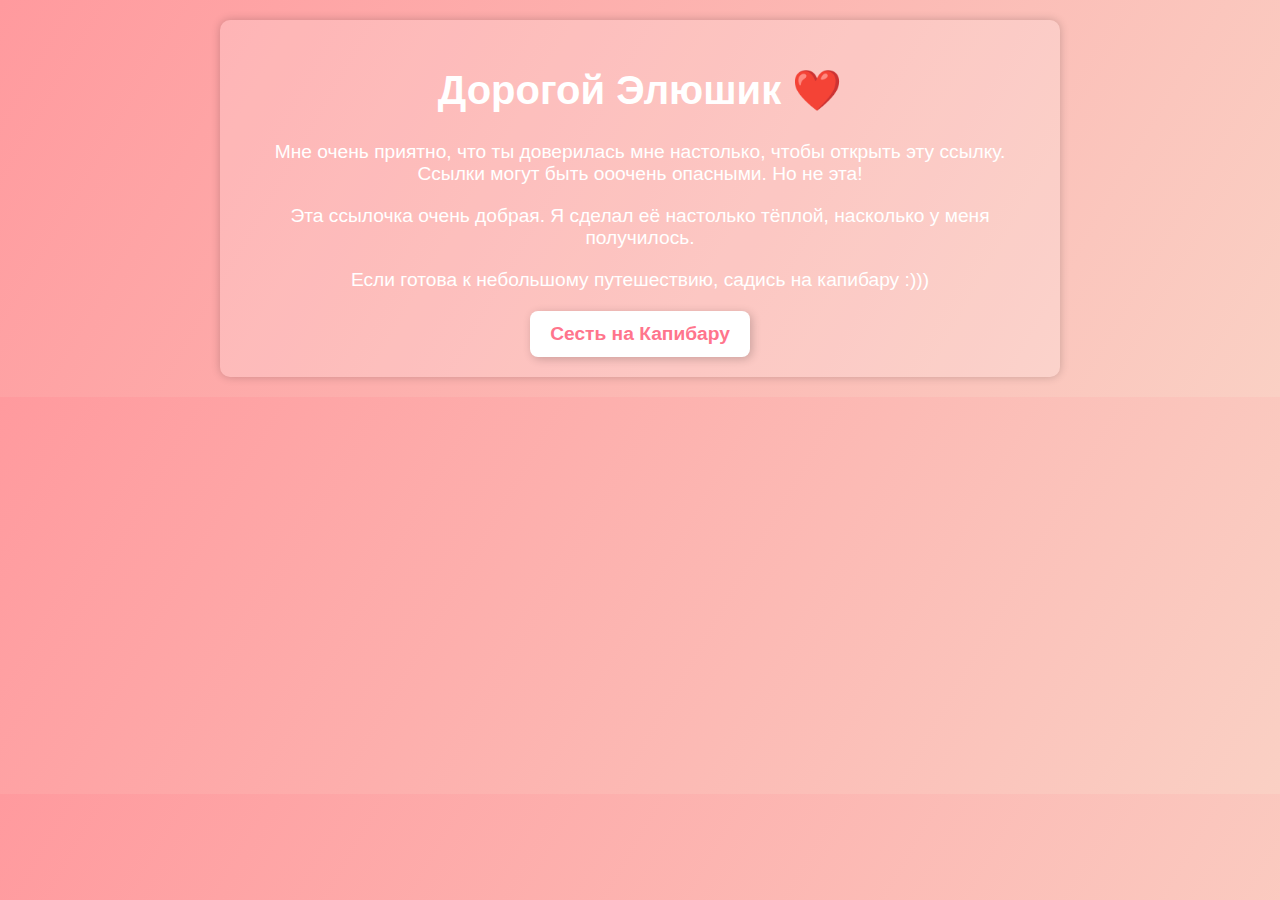
<file: resources/public/index.html>
<!DOCTYPE html>
<html lang="en">
<head>
    <meta charset="UTF-8">
    <meta name="viewport" content="width=device-width, initial-scale=1.0">
    <title>Для Элюшки :)</title>
    <link rel="stylesheet" href="style.css">
</head>
<body>
<div class="container">
    <h1>Дорогой Элюшик ❤️</h1>
    <p>Мне очень приятно, что ты доверилась мне настолько, чтобы открыть эту ссылку. Ссылки могут быть ооочень опасными. Но не эта!</p>
    <p>Эта ссылочка очень добрая. Я сделал её настолько тёплой, насколько у меня получилось.</p>
    <p>Если готова к небольшому путешествию, садись на капибару :)))</p>

    <div class="button-container">
        <a href="page1.html">Сесть на Капибару</a>
    </div>
</div>
</body>
</html>
</file>
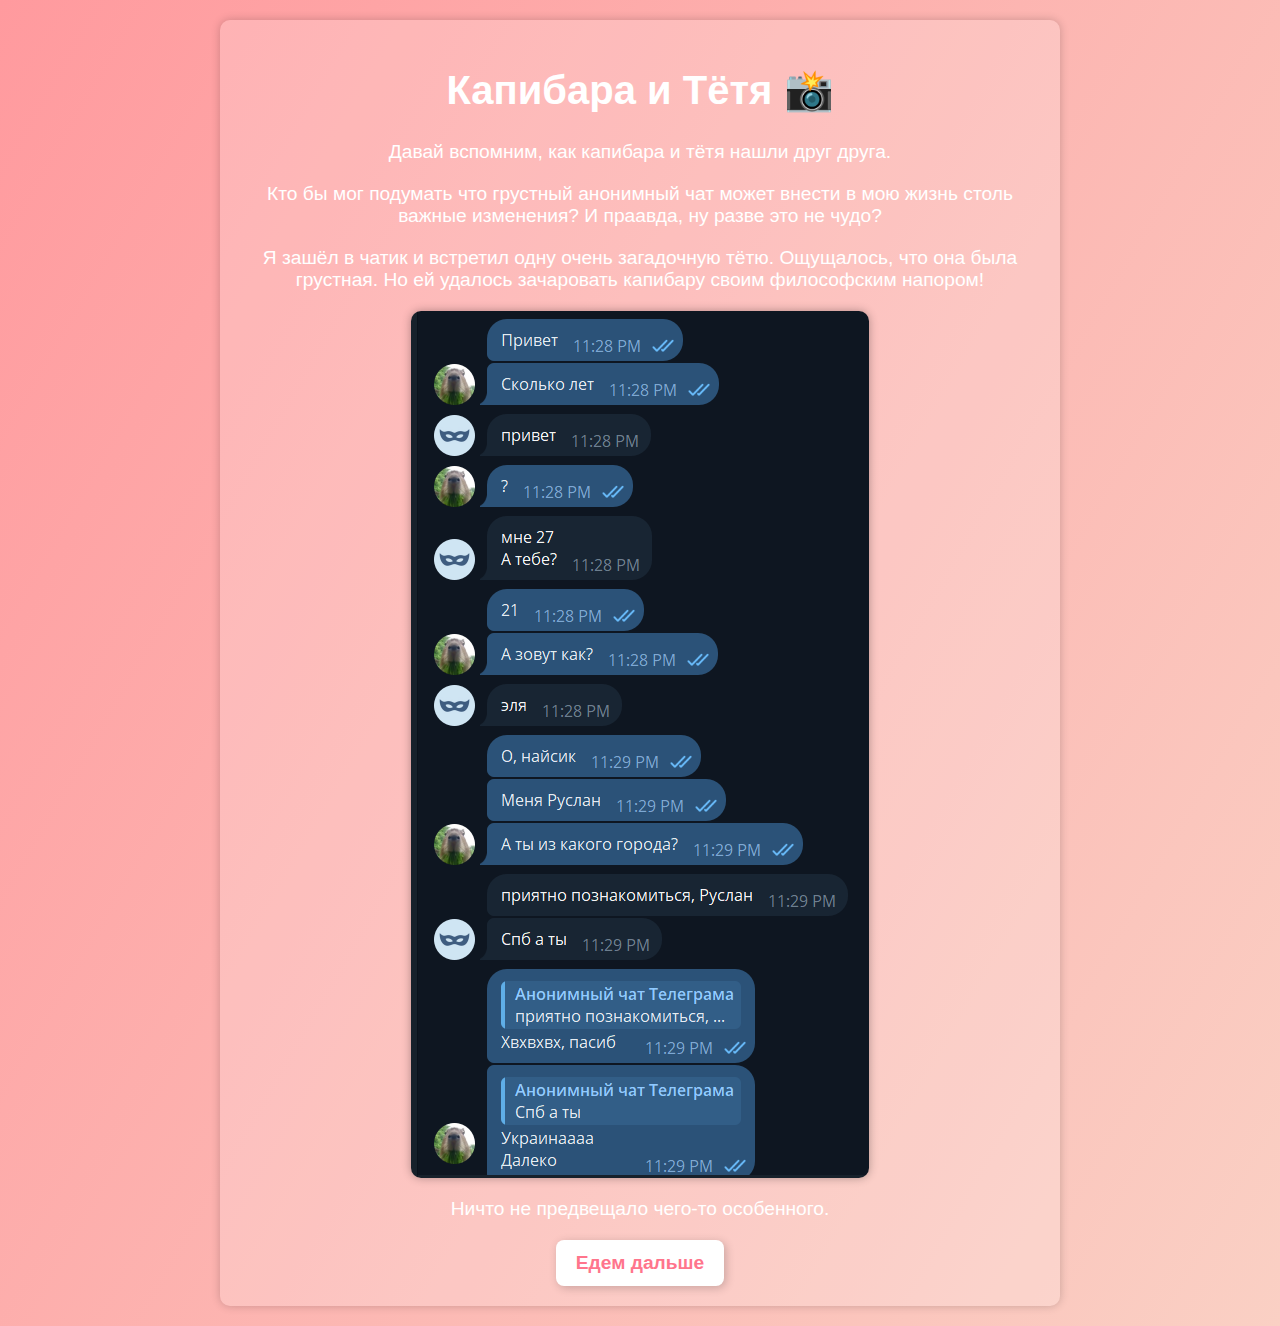
<file: resources/public/page1.html>
<!DOCTYPE html>
<html lang="en">
<head>
    <meta charset="UTF-8">
    <meta name="viewport" content="width=device-width, initial-scale=1.0">
    <title>Капибара нашла тётю</title>
    <link rel="stylesheet" href="style.css">
</head>
<body>
<div class="container">
    <h1>Капибара и Тётя 📸</h1>
    <p>Давай вспомним, как капибара и тётя нашли друг друга.</p>
    <p>Кто бы мог подумать что грустный анонимный чат может внести в мою жизнь столь важные изменения? И праавда, ну разве это не чудо?</p>
    <p>Я зашёл в чатик и встретил одну очень загадочную тётю. Ощущалось, что она была грустная. Но ей удалось зачаровать капибару своим философским напором! </p>

    <div class="image-container">
        <img src="images/page1_perepiska.png" alt="Вот начало нашего знакомства!">
    </div>

    <p>Ничто не предвещало чего-то особенного.</p>

    <div class="button-container">
        <a href="page2.html">Едем дальше</a>
    </div>
</div>
</body>
</html>
</file>
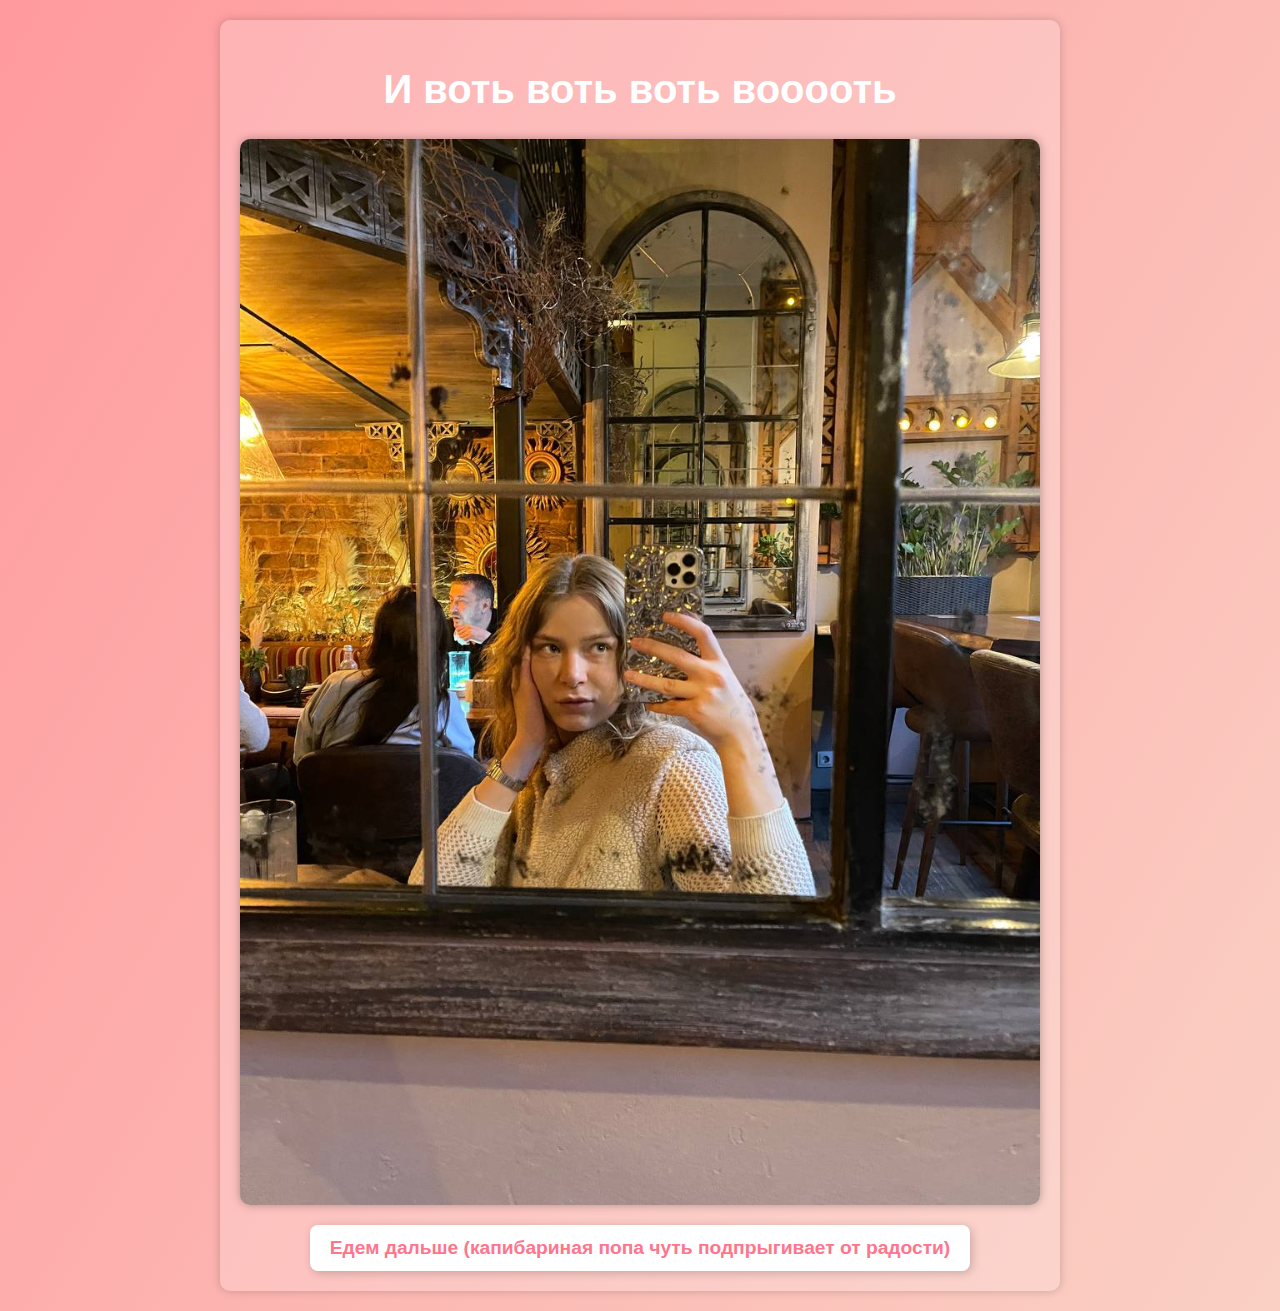
<file: resources/public/page10.html>
<!DOCTYPE html>
<html lang="en">
<head>
    <meta charset="UTF-8">
    <meta name="viewport" content="width=device-width, initial-scale=1.0">
    <title>Капибара нашла тётю</title>
    <link rel="stylesheet" href="style.css">
</head>
<body>
<div class="container">
    <h1>И воть воть воть вооооть</h1>

    <div class="image-container">
        <img src="images/tetya5.jpg" alt="call1">
    </div>

    <div class="button-container">
        <a href="page11.html">Едем дальше (капибариная попа чуть подпрыгивает от радости)</a>
    </div>
</div>
</body>
</html>
</file>
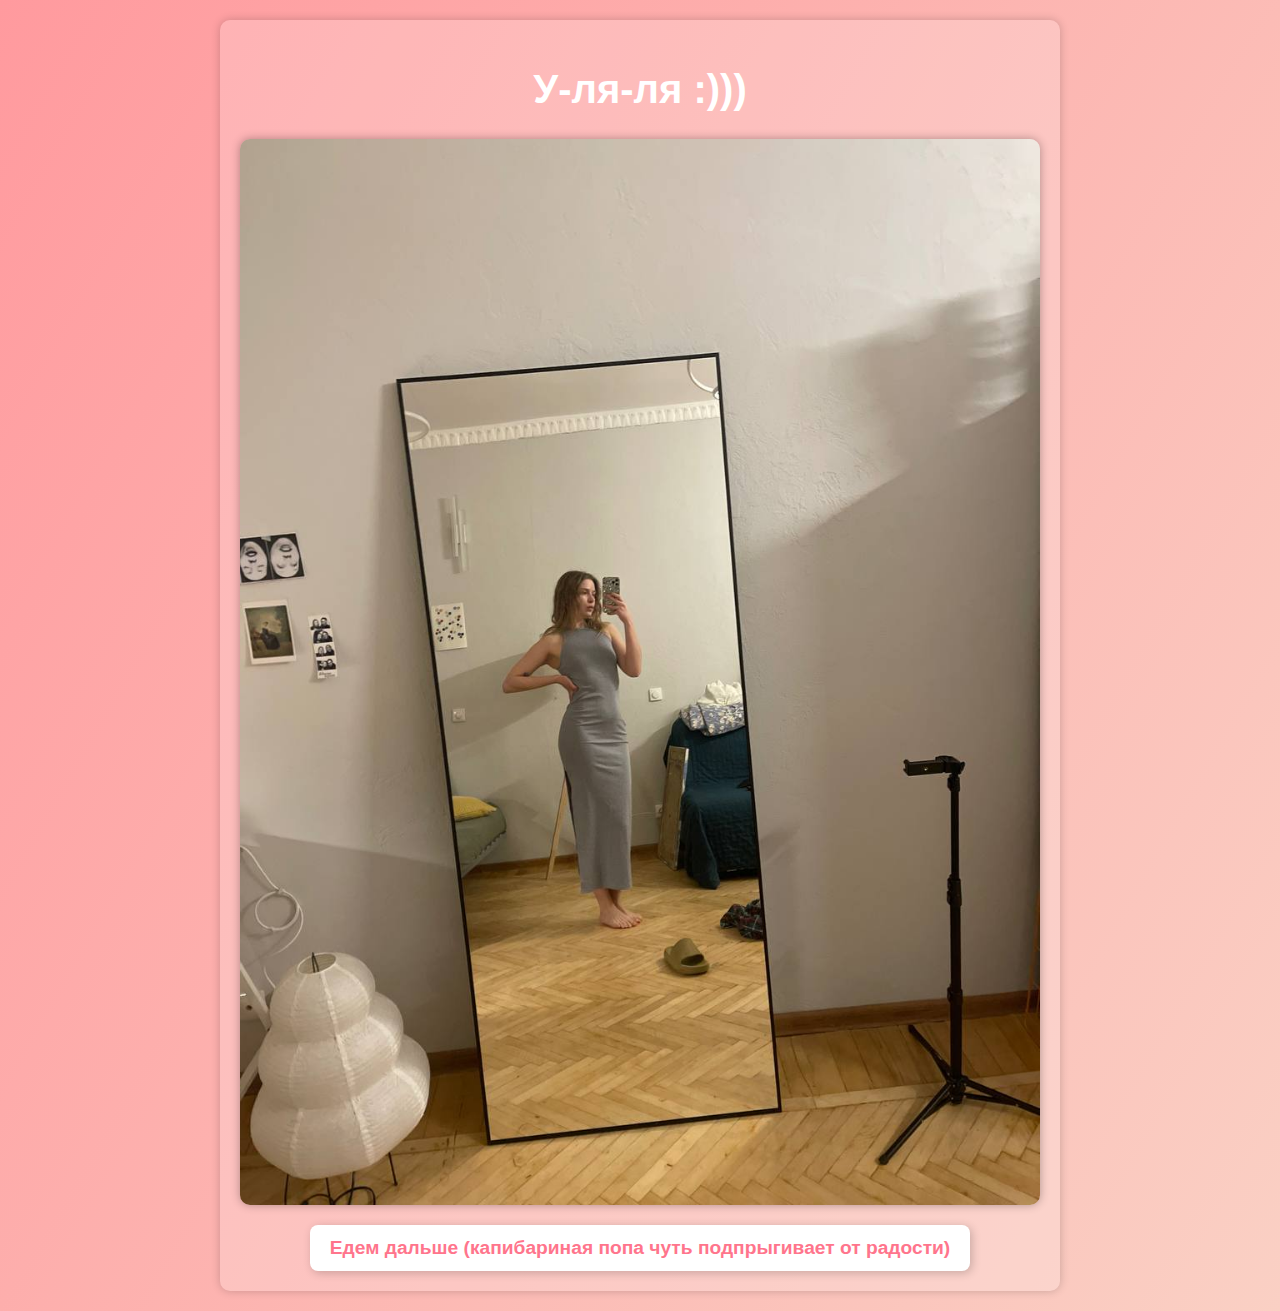
<file: resources/public/page11.html>
<!DOCTYPE html>
<html lang="en">
<head>
    <meta charset="UTF-8">
    <meta name="viewport" content="width=device-width, initial-scale=1.0">
    <title>Капибара нашла тётю</title>
    <link rel="stylesheet" href="style.css">
</head>
<body>
<div class="container">
    <h1>У-ля-ля :)))</h1>

    <div class="image-container">
        <img src="images/tetya6.jpg" alt="call1">
    </div>

    <div class="button-container">
        <a href="page12.html">Едем дальше (капибариная попа чуть подпрыгивает от радости)</a>
    </div>
</div>
</body>
</html>
</file>
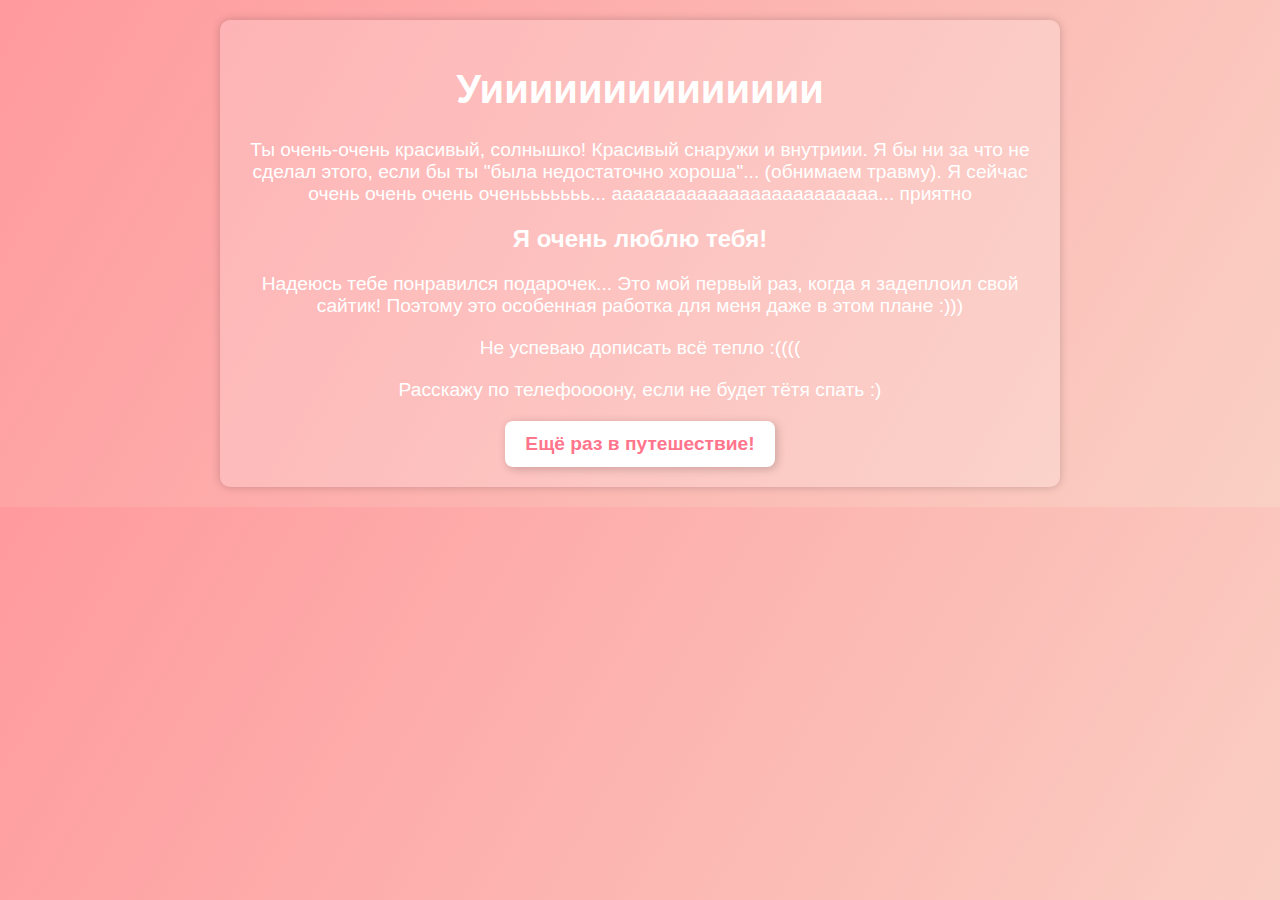
<file: resources/public/page12.html>
<!DOCTYPE html>
<html lang="en">
<head>
    <meta charset="UTF-8">
    <meta name="viewport" content="width=device-width, initial-scale=1.0">
    <title>Капибара нашла тётю</title>
    <link rel="stylesheet" href="style.css">
</head>
<body>
<div class="container">
    <h1>Уииииииииииииии</h1>

    <p>Ты очень-очень красивый, солнышко! Красивый снаружи и внутриии. Я бы ни за что не сделал этого, если бы ты "была недостаточно хороша"... (обнимаем травму). Я сейчас очень очень очень оченььььььь... ааааааааааааааааааааааааа... приятно</p>
    <h2>Я очень люблю тебя!</h2>
    <p>Надеюсь тебе понравился подарочек... Это мой первый раз, когда я задеплоил свой сайтик! Поэтому это особенная работка для меня даже в этом плане :)))</p>

    <p>Не успеваю дописать всё тепло :((((</p>
    <p>Расскажу по телефоооону, если не будет тётя спать :)</p>

    <div class="button-container">
        <a href="index.html">Ещё раз в путешествие!</a>
    </div>
</div>
</body>
</html>
</file>
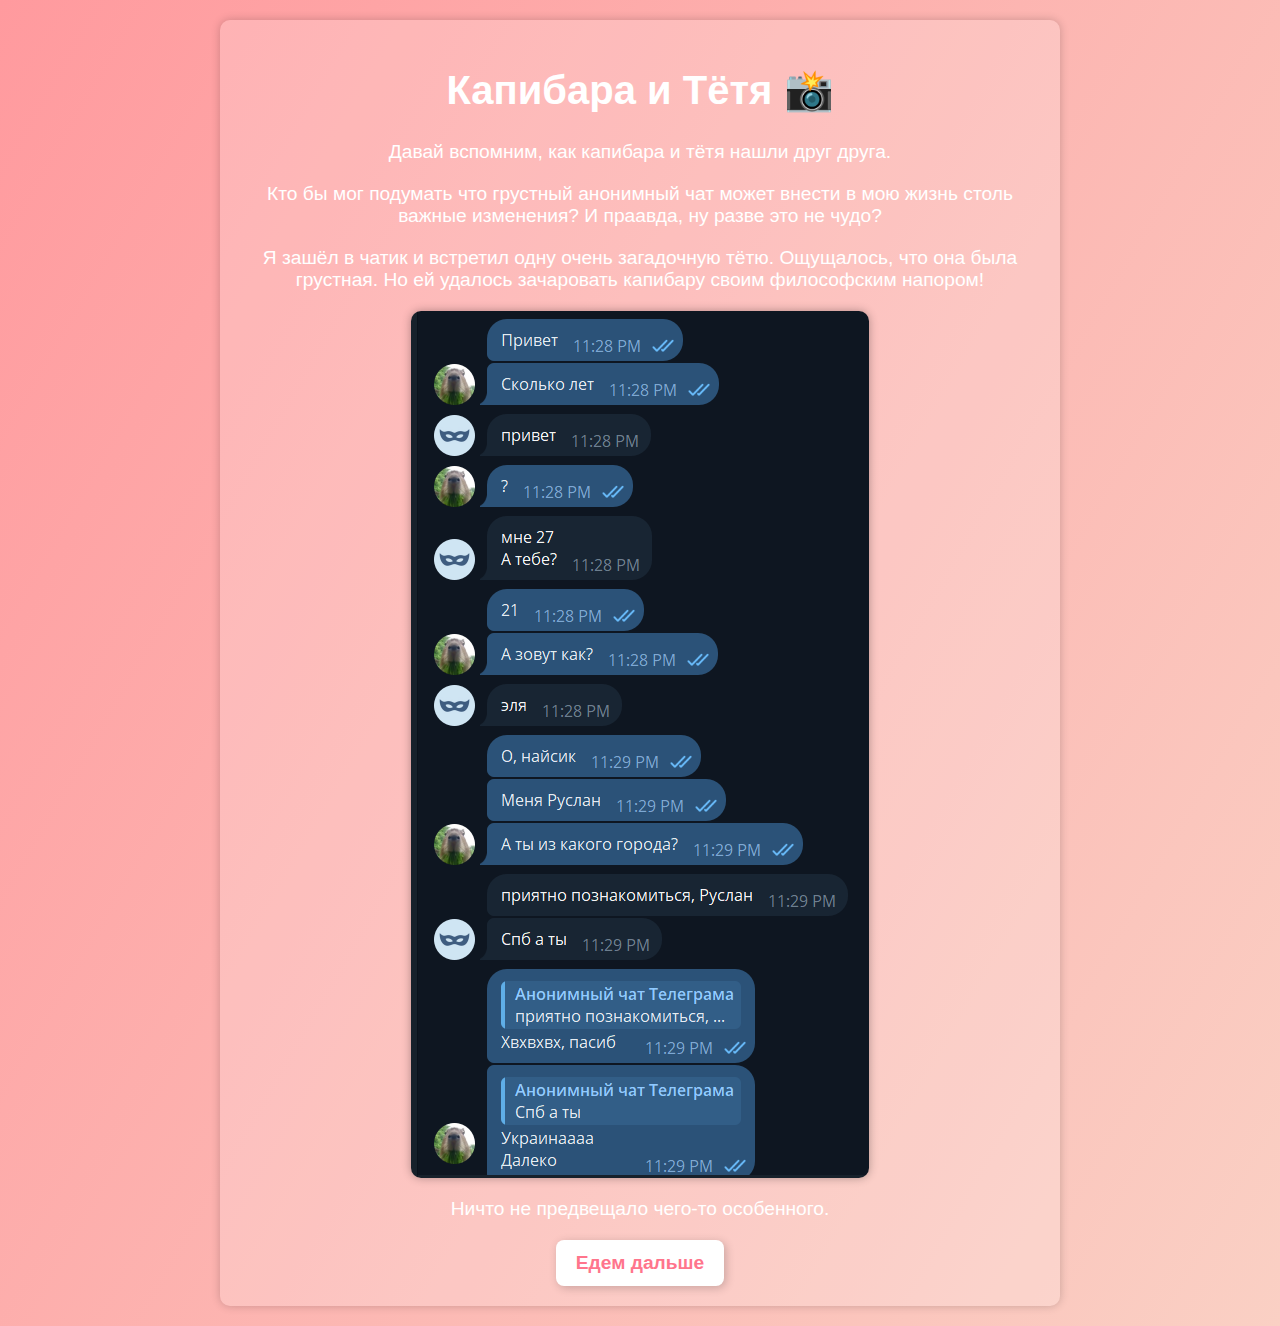
<file: resources/public/page2.html>
<!DOCTYPE html>
<html lang="en">
<head>
    <meta charset="UTF-8">
    <meta name="viewport" content="width=device-width, initial-scale=1.0">
    <title>Капибара нашла тётю</title>
    <link rel="stylesheet" href="style.css">
</head>
<body>
<div class="container">
    <h1>Капибара и Тётя 📸</h1>
    <p>Давай вспомним, как капибара и тётя нашли друг друга.</p>
    <p>Кто бы мог подумать что грустный анонимный чат может внести в мою жизнь столь важные изменения? И праавда, ну разве это не чудо?</p>
    <p>Я зашёл в чатик и встретил одну очень загадочную тётю. Ощущалось, что она была грустная. Но ей удалось зачаровать капибару своим философским напором! </p>

    <div class="image-container">
        <img src="images/page1_perepiska.png" alt="Вот начало нашего знакомства!">
    </div>

    <p>Ничто не предвещало чего-то особенного.</p>

    <div class="button-container">
        <a href="page3.html">Едем дальше</a>
    </div>
</div>
</body>
</html>
</file>
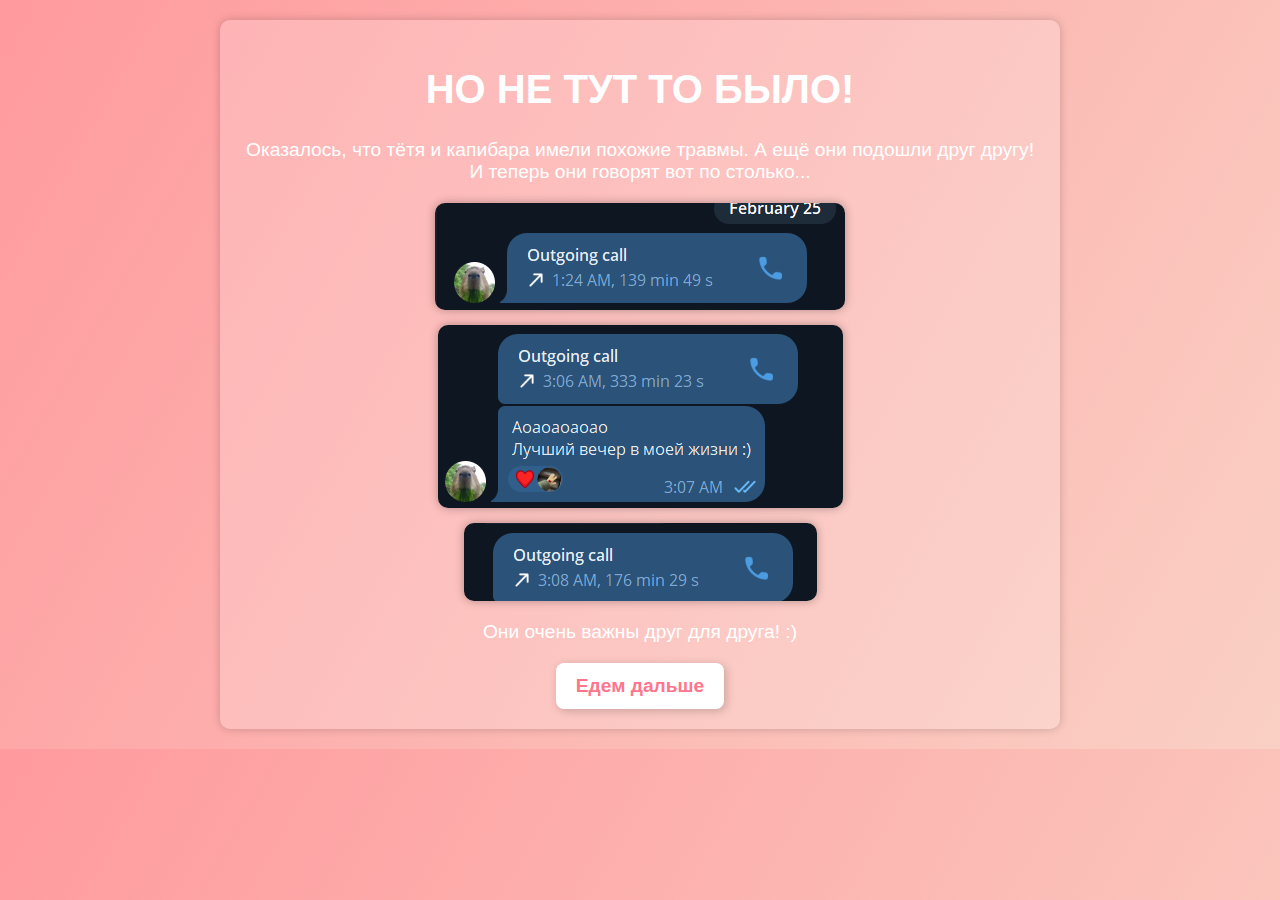
<file: resources/public/page3.html>
<!DOCTYPE html>
<html lang="en">
<head>
    <meta charset="UTF-8">
    <meta name="viewport" content="width=device-width, initial-scale=1.0">
    <title>Капибара нашла тётю</title>
    <link rel="stylesheet" href="style.css">
</head>
<body>
<div class="container">
    <h1>НО НЕ ТУТ ТО БЫЛО!</h1>

    <p>Оказалось, что тётя и капибара имели похожие травмы. А ещё они подошли друг другу! И теперь они говорят вот по столько...</p>

    <div class="image-container">
        <img src="images/page2_call1.png" alt="call1">
        <img src="images/page2_call2.png" alt="call2">
        <img src="images/page2_call3.png" alt="call3">
    </div>

    <p>Они очень важны друг для друга! :)</p>

    <div class="button-container">
        <a href="page4.html">Едем дальше</a>
    </div>
</div>
</body>
</html>
</file>
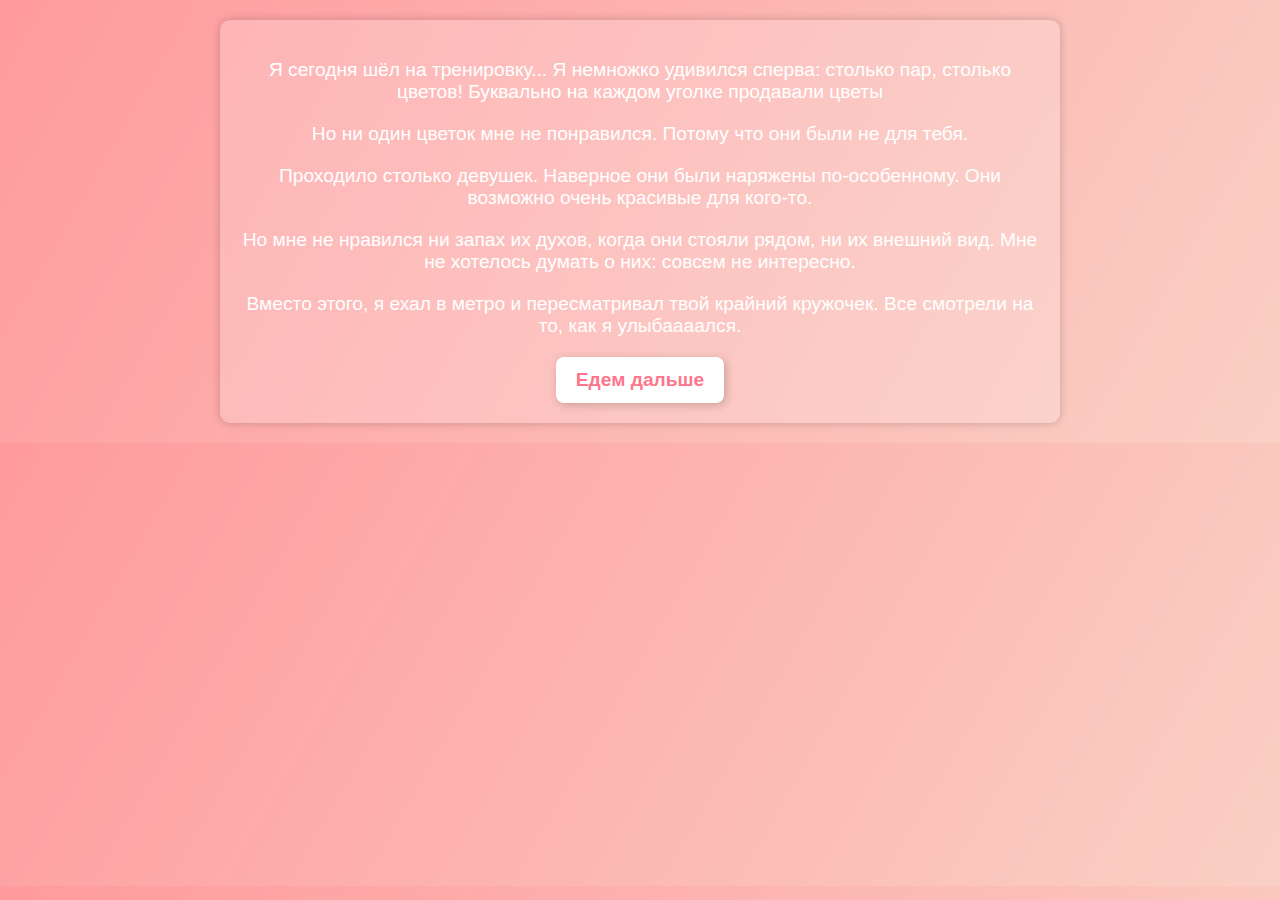
<file: resources/public/page4.html>
<!DOCTYPE html>
<html lang="en">
<head>
  <meta charset="UTF-8">
  <meta name="viewport" content="width=device-width, initial-scale=1.0">
  <title>Капибариные чувствишки</title>
  <link rel="stylesheet" href="style.css">
</head>
<body>
<div class="container">

  <p>Я сегодня шёл на тренировку... Я немножко удивился сперва: столько пар, столько цветов! Буквально на каждом уголке продавали цветы</p>
  <p>Но ни один цветок мне не понравился. Потому что они были не для тебя.</p>

  <p>Проходило столько девушек. Наверное они были наряжены по-особенному. Они возможно очень красивые для кого-то.</p>
  <p>Но мне не нравился ни запах их духов, когда они стояли рядом, ни их внешний вид. Мне не хотелось думать о них: совсем не интересно.</p>

  <p>Вместо этого, я ехал в метро и пересматривал твой крайний кружочек. Все смотрели на то, как я улыбаааался.</p>

  <div class="button-container">
    <a href="page5.html">Едем дальше</a>
  </div>
</div>
</body>
</html>
</file>
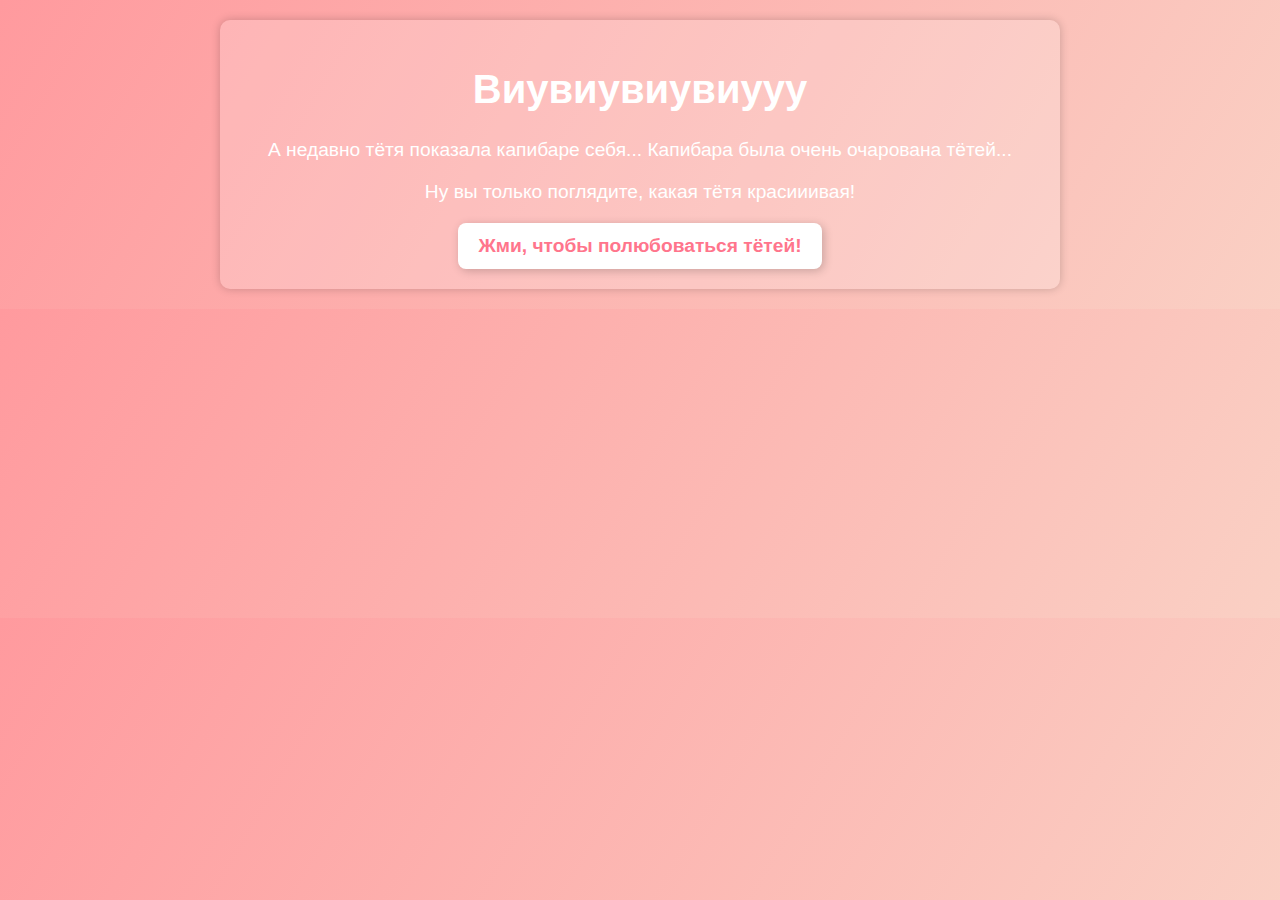
<file: resources/public/page5.html>
<!DOCTYPE html>
<html lang="en">
<head>
  <meta charset="UTF-8">
  <meta name="viewport" content="width=device-width, initial-scale=1.0">
  <title>Капибара и Тётя</title>
  <link rel="stylesheet" href="style.css">
</head>
<body>
<div class="container">
  <h1>Виувиувиувиууу</h1>

  <p>А недавно тётя показала капибаре себя... Капибара была очень очарована тётей...</p>
  <p>Ну вы только поглядите, какая тётя красииивая!</p>


  <div class="button-container">
    <a href="page6.html">Жми, чтобы полюбоваться тётей!</a>
  </div>
</div>
</body>
</html>
</file>
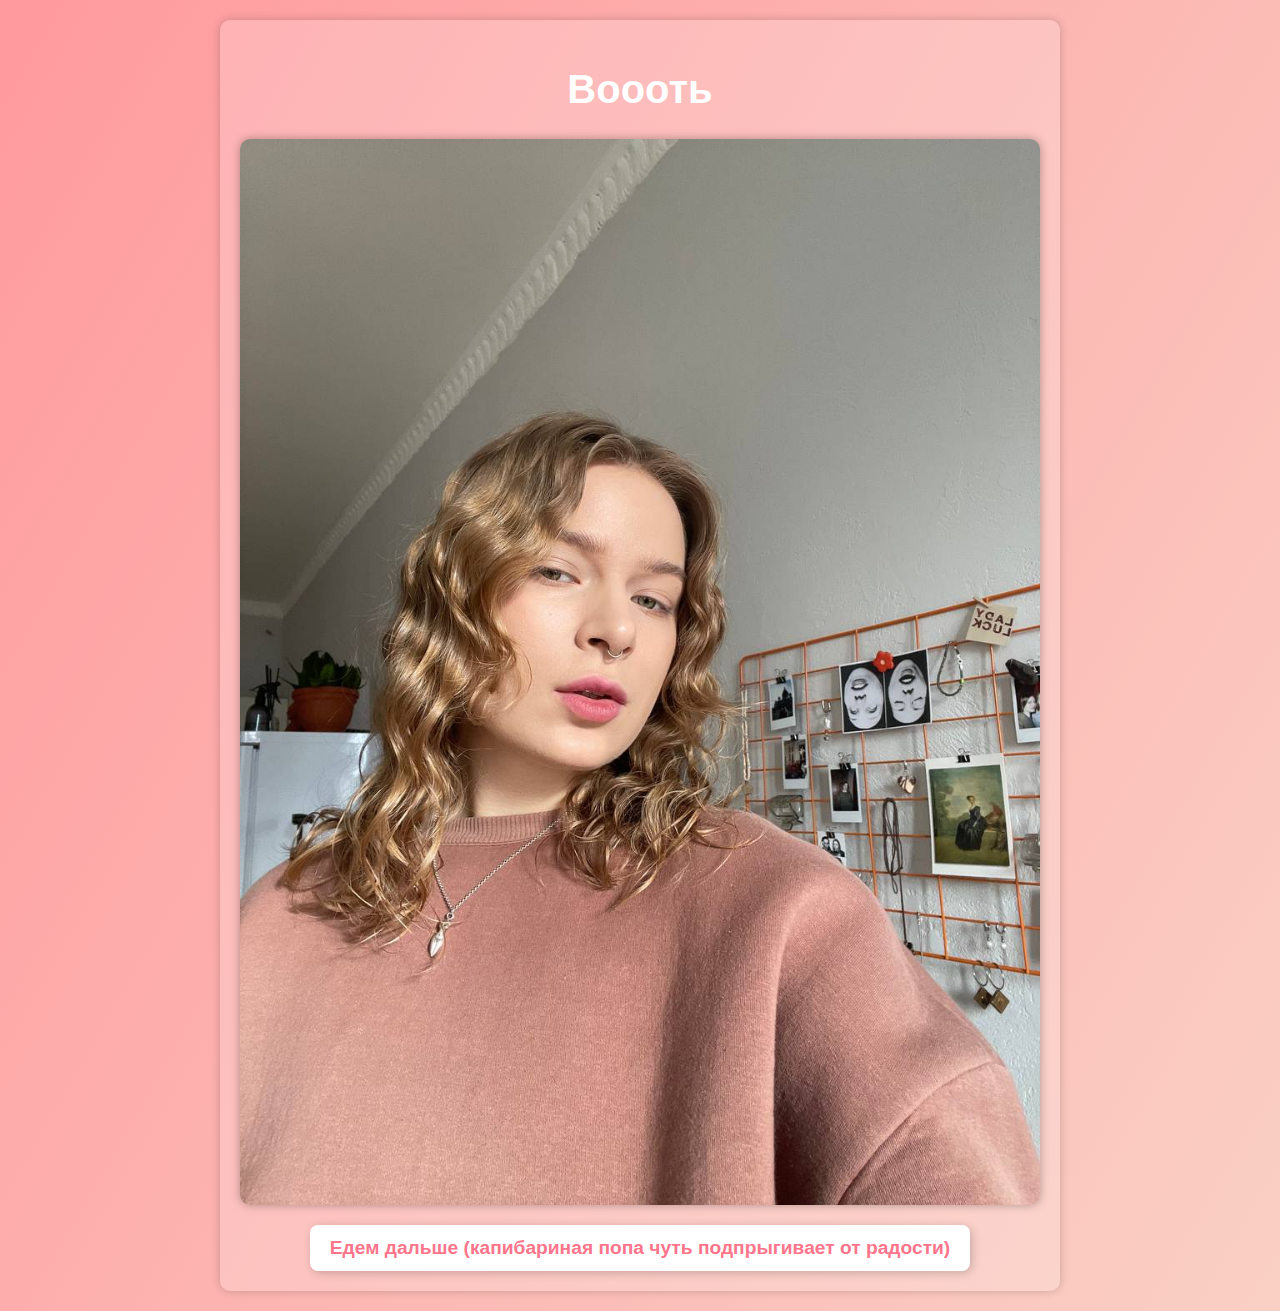
<file: resources/public/page6.html>
<!DOCTYPE html>
<html lang="en">
<head>
    <meta charset="UTF-8">
    <meta name="viewport" content="width=device-width, initial-scale=1.0">
    <title>Капибара нашла тётю</title>
    <link rel="stylesheet" href="style.css">
</head>
<body>
<div class="container">
    <h1>Воооть</h1>

    <div class="image-container">
        <img src="images/tetya1.jpg" alt="call1">
    </div>

    <div class="button-container">
        <a href="page7.html">Едем дальше (капибариная попа чуть подпрыгивает от радости)</a>
    </div>
</div>
</body>
</html>
</file>
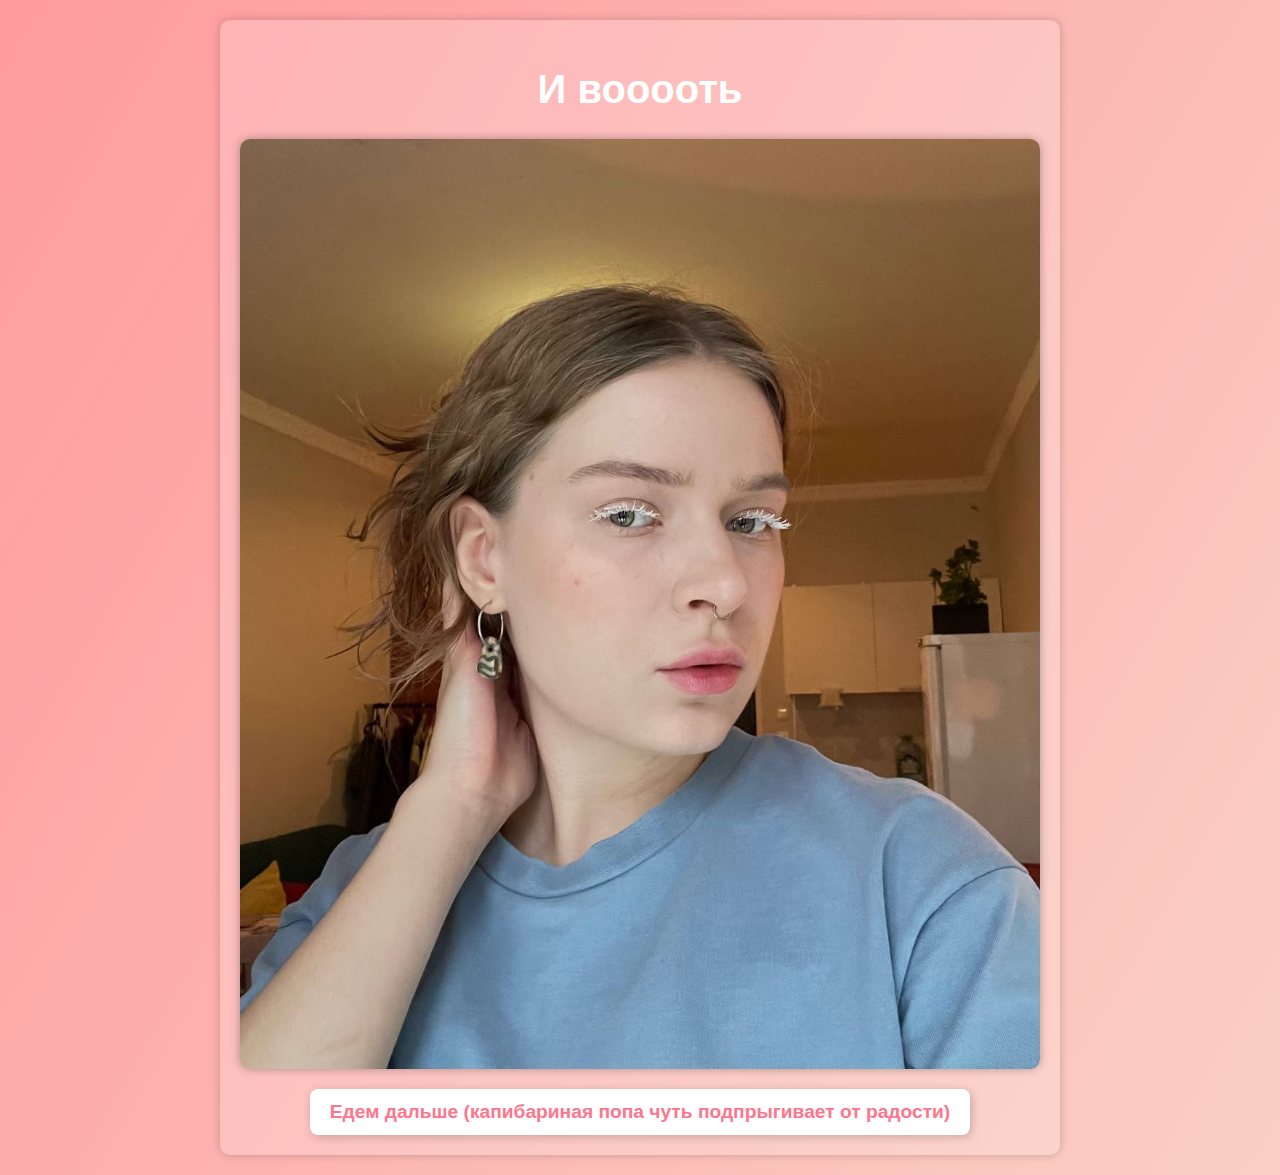
<file: resources/public/page7.html>
<!DOCTYPE html>
<html lang="en">
<head>
    <meta charset="UTF-8">
    <meta name="viewport" content="width=device-width, initial-scale=1.0">
    <title>Капибара нашла тётю</title>
    <link rel="stylesheet" href="style.css">
</head>
<body>
<div class="container">
    <h1>И вооооть</h1>

    <div class="image-container">
        <img src="images/tetya2.jpg" alt="call1">
    </div>

    <div class="button-container">
        <a href="page8.html">Едем дальше (капибариная попа чуть подпрыгивает от радости)</a>
    </div>
</div>
</body>
</html>
</file>
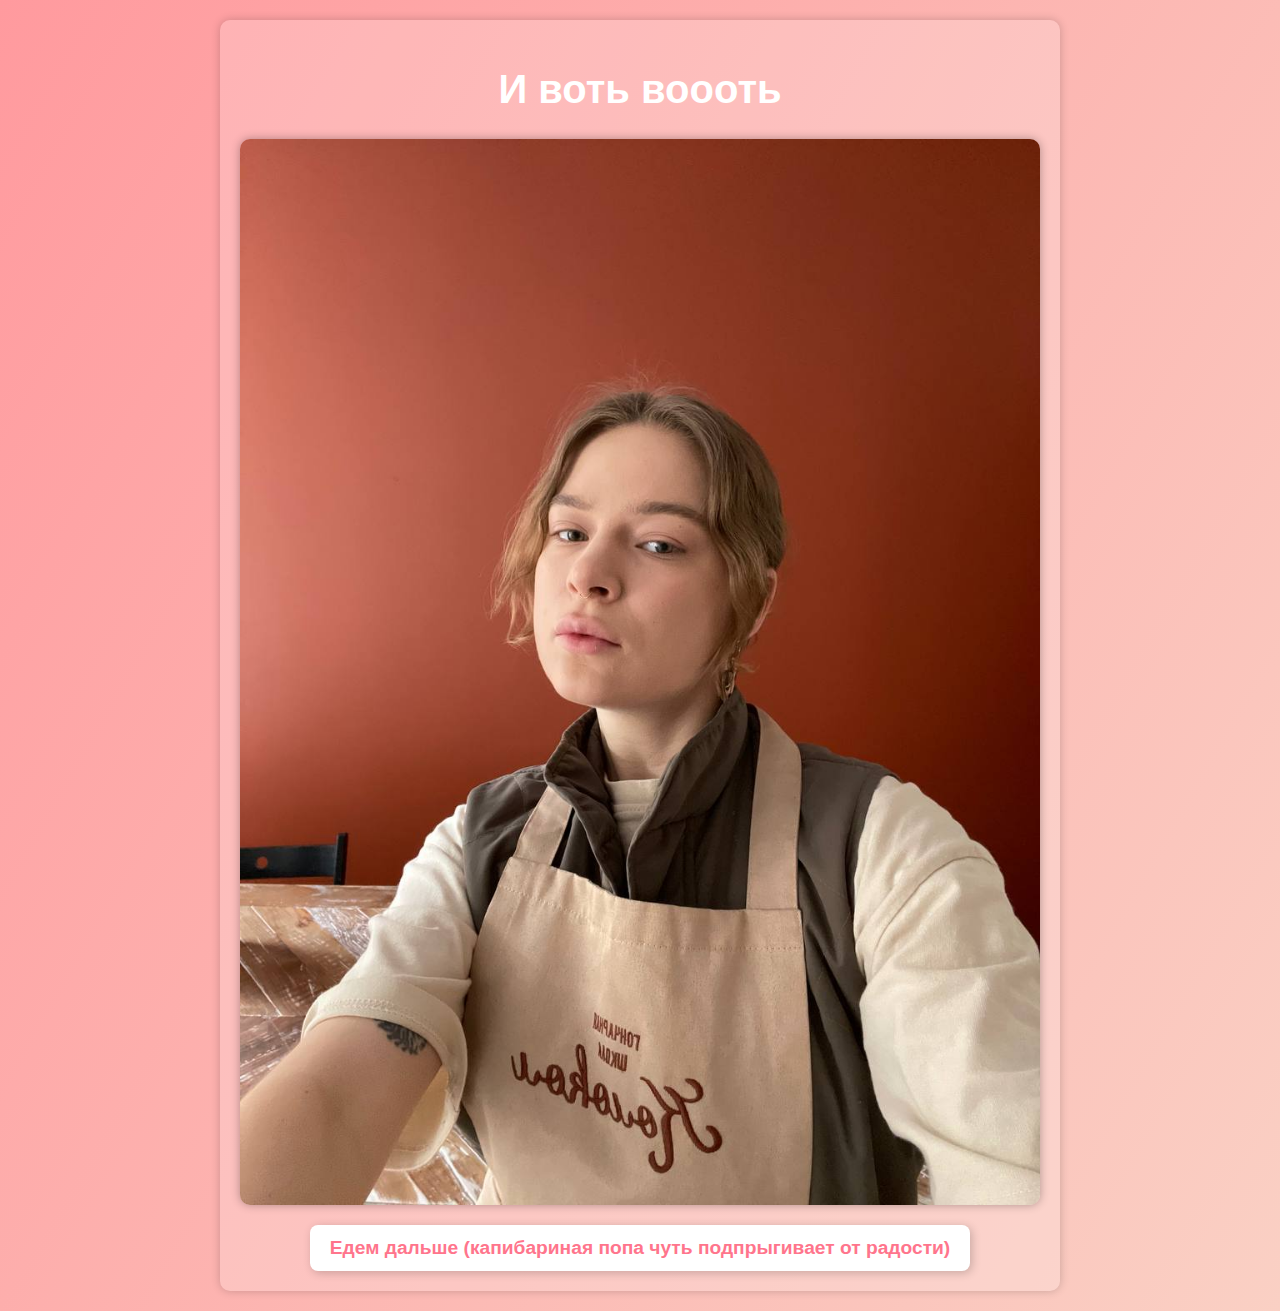
<file: resources/public/page8.html>
<!DOCTYPE html>
<html lang="en">
<head>
    <meta charset="UTF-8">
    <meta name="viewport" content="width=device-width, initial-scale=1.0">
    <title>Капибара нашла тётю</title>
    <link rel="stylesheet" href="style.css">
</head>
<body>
<div class="container">
    <h1>И воть воооть</h1>

    <div class="image-container">
        <img src="images/tetya3.jpg" alt="call1">
    </div>

    <div class="button-container">
        <a href="page9.html">Едем дальше (капибариная попа чуть подпрыгивает от радости)</a>
    </div>
</div>
</body>
</html>
</file>
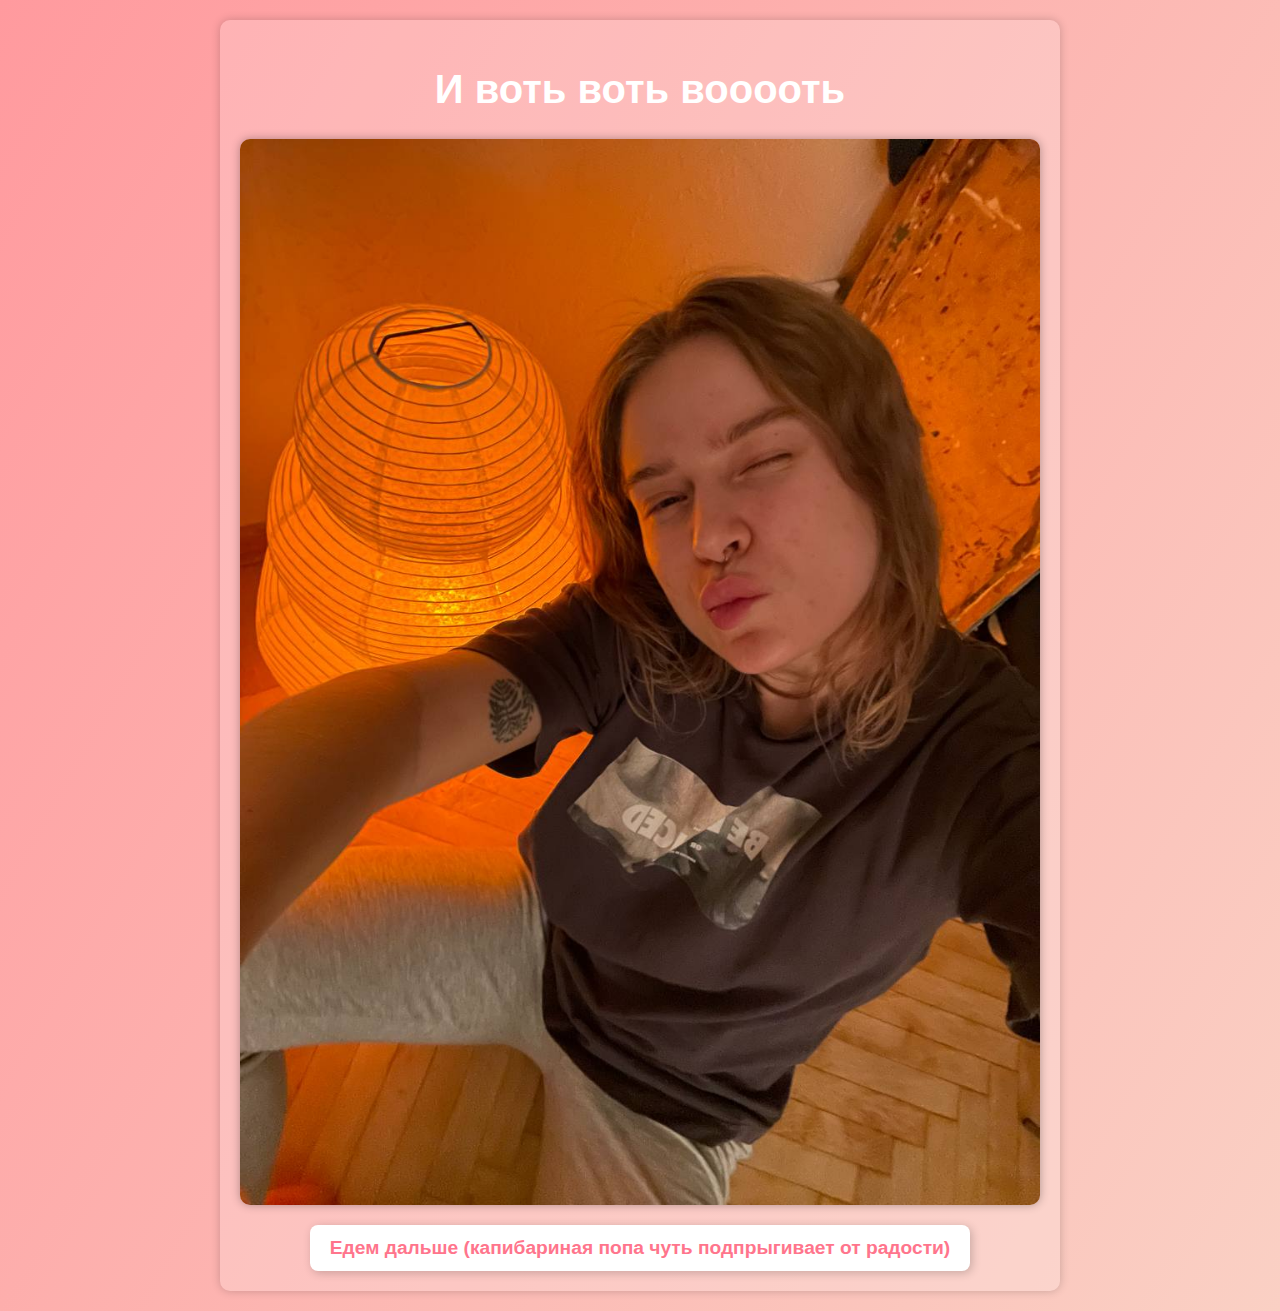
<file: resources/public/page9.html>
<!DOCTYPE html>
<html lang="en">
<head>
    <meta charset="UTF-8">
    <meta name="viewport" content="width=device-width, initial-scale=1.0">
    <title>Капибара нашла тётю</title>
    <link rel="stylesheet" href="style.css">
</head>
<body>
<div class="container">
    <h1>И воть воть вооооть</h1>

    <div class="image-container">
        <img src="images/tetya4.jpg" alt="call1">
    </div>

    <div class="button-container">
        <a href="page10.html">Едем дальше (капибариная попа чуть подпрыгивает от радости)</a>
    </div>
</div>
</body>
</html>
</file>
<file: resources/public/style.css>
/* General Styling */
body {
    font-family: 'Arial', sans-serif;
    background: linear-gradient(120deg, #ff9a9e, #fad0c4);
    text-align: center;
    color: white;
    padding: 20px;
    margin: 0;
}

/* Page Container */
.container {
    max-width: 800px;
    margin: auto;
    background: rgba(255, 255, 255, 0.2);
    padding: 20px;
    border-radius: 10px;
    box-shadow: 0px 0px 10px rgba(0, 0, 0, 0.2);
}

/* Headings and Text */
h1 {
    font-size: 2.5em;
}

p {
    font-size: 1.2em;
    margin-bottom: 20px;
}

/* Image Styling */
.image-container {
    display: flex;
    flex-direction: column;
    align-items: center;
    gap: 15px;
    margin: 20px 0;
}

.image-container img {
    display: block;
    max-width: 100%;
    height: auto;
    border-radius: 10px;
    box-shadow: 0px 0px 10px rgba(0, 0, 0, 0.3);
}

/* Button Container */
.button-container {
    display: flex;
    justify-content: center;
    margin-top: 20px;
}

/* Button Styling */
a {
    text-decoration: none;
    background: white;
    color: #ff758c;
    padding: 12px 20px;
    border-radius: 8px;
    font-weight: bold;
    transition: 0.3s;
    box-shadow: 2px 2px 10px rgba(0, 0, 0, 0.2);
    font-size: 1.2em;
    display: inline-block;
}

a:hover {
    background: #ff4b5c;
    color: white;
}
</file>
